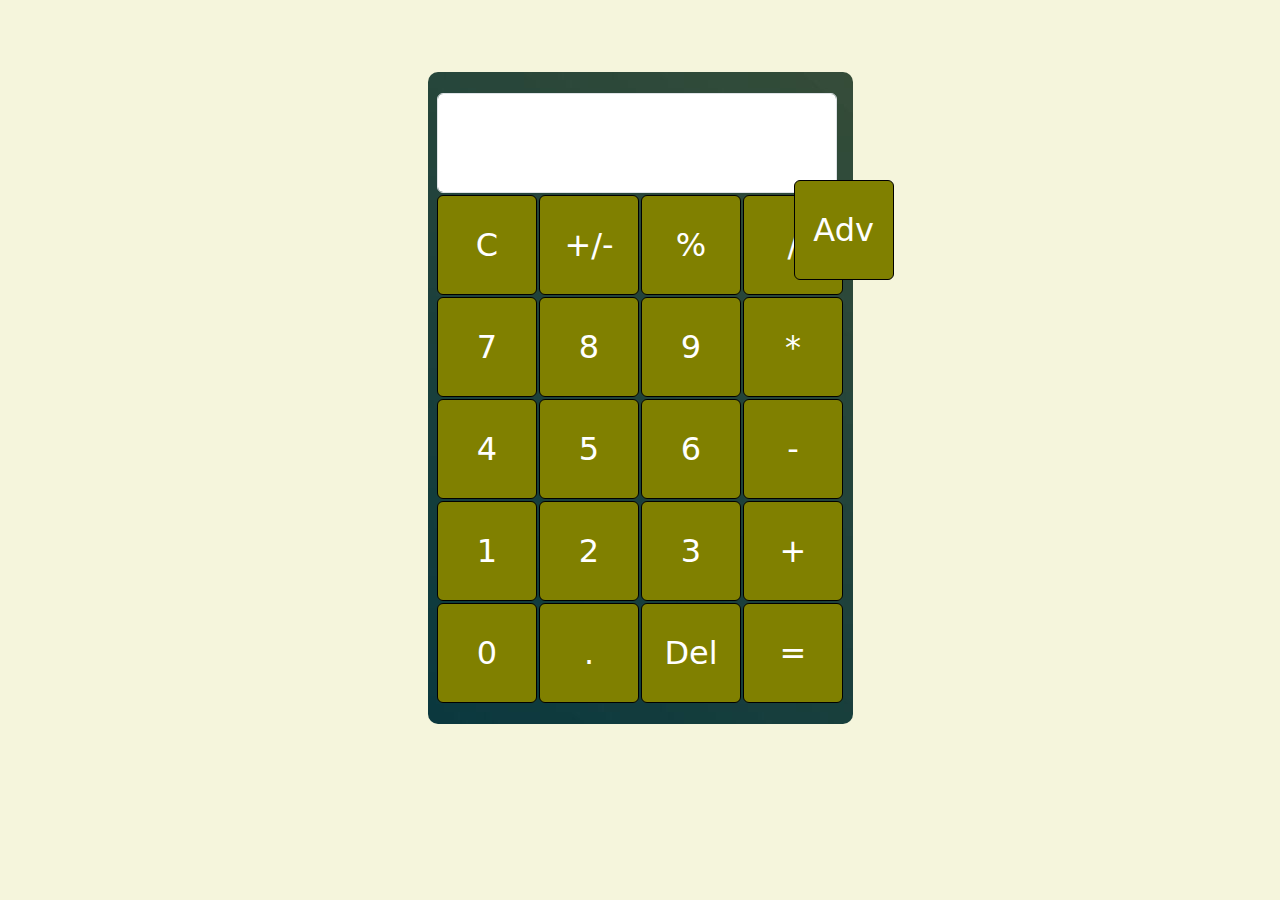
<file: view/index.html>
<!DOCTYPE html>
<html lang="en">
<head>
    <meta charset="UTF-8">
    <meta name="viewport" content="width=device-width, initial-scale=1.0">
    <title>Christian's Calculator</title>

    <link href="https://cdn.jsdelivr.net/npm/bootstrap@5.3.3/dist/css/bootstrap.min.css" rel="stylesheet" integrity="sha384-QWTKZyjpPEjISv5WaRU9OFeRpok6YctnYmDr5pNlyT2bRjXh0JMhjY6hW+ALEwIH" crossorigin="anonymous">
    <link rel="stylesheet" href="../public/css/style.css">
    <script src="../public/js/custom.js"></script>
</head>
<body>
    <br>
    <br>
    <br>
    <button type="button" class="btn btn-primary btchang" onclick="location.href='./advanced.html'">Adv</button>

    <!--  Start of Calculator  -->
    <form action="#" name="calculator" class="main">
        <table class="text-center d-flex justify-content-center">
            <tr>
                <td colspan="4">
                    <input type="text" id="result" class="form-control" readonly>
                </td>
            </tr>
            <tr>
                <td>
                    <button type="button" class="btn btn-primary" onclick="clearResult()">C</button>
                </td>
                <td>
                    <button type="button" class="btn btn-primary" onclick="posNeg()">+/-</button>
                </td>
                <td>
                    <button type="button" class="btn btn-primary" onclick="percentage()">%</button>
                </td>
                <td>
                    <button type="button" class="btn btn-primary" onclick="buttonNumber('/')">/</button>
                </td>
            </tr>
            <tr>
                <td>
                    <button type="button" class="btn btn-primary" onclick="buttonNumber('7')">7</button>
                </td>
                <td>
                    <button type="button" class="btn btn-primary" onclick="buttonNumber('8')">8</button>
                </td>
                <td>
                    <button type="button" class="btn btn-primary" onclick="buttonNumber('9')">9</button>
                </td>
                <td>
                    <button type="button" class="btn btn-primary" onclick="buttonNumber('*')">*</button>
                </td>
            </tr>
            <tr>
                <td>
                    <button type="button" class="btn btn-primary" onclick="buttonNumber('4')">4</button>
                </td>
                <td>
                    <button type="button" class="btn btn-primary" onclick="buttonNumber('5')">5</button>
                </td>
                <td>
                    <button type="button" class="btn btn-primary" onclick="buttonNumber('6')">6</button>
                </td>
                <td>
                    <button type="button" class="btn btn-primary" onclick="buttonNumber('-')">-</button>
                </td>
            </tr>
            <tr>
                <td>
                    <button type="button" class="btn btn-primary" onclick="buttonNumber('1')">1</button>
                </td>
                <td>
                    <button type="button" class="btn btn-primary" onclick="buttonNumber('2')">2</button>
                </td>
                <td>
                    <button type="button" class="btn btn-primary" onclick="buttonNumber('3')">3</button>
                </td>
                <td>
                    <button type="button" class="btn btn-primary" onclick="buttonNumber('+')">+</button>
                </td>
            </tr>
            <tr>
                <td>
                    <button type="button" class="btn btn-primary" onclick="buttonNumber('0')">0</button>
                </td>
                <td>
                    <button type="button" class="btn btn-primary" onclick="buttonNumber('.')">.</button>
                </td>
                <td>
                    <button type="button" class="btn btn-primary" onclick="deletelast()">Del</button>
                </td>
                <td>
                    <button type="button" class="btn btn-primary" onclick="calculateResult()">=</button>
                </td>
            </tr>
        </table>
    </form>

    
    <script src="https://cdn.jsdelivr.net/npm/bootstrap@5.3.3/dist/js/bootstrap.bundle.min.js" integrity="sha384-YvpcrYf0tY3lHB60NNkmXc5s9fDVZLESaAA55NDzOxhy9GkcIdslK1eN7N6jIeHz" crossorigin="anonymous"></script>
</body>
</html>
</file>
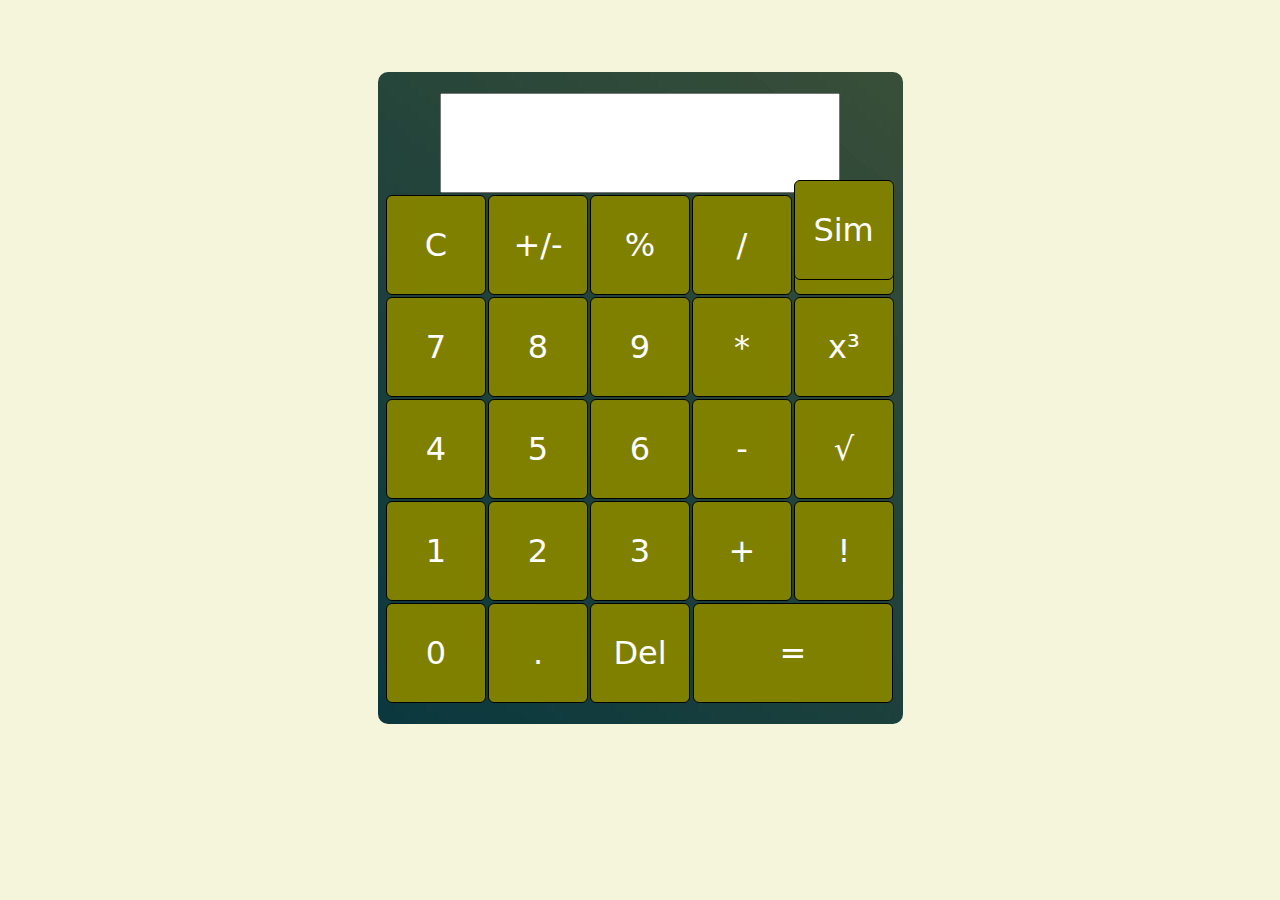
<file: view/advanced.html>
<!DOCTYPE html>
<html lang="en">
<head>
    <meta charset="UTF-8">
    <meta name="viewport" content="width=device-width, initial-scale=1.0">
    <title>Christian's Calculator</title>

    <link href="https://cdn.jsdelivr.net/npm/bootstrap@5.3.3/dist/css/bootstrap.min.css" rel="stylesheet" integrity="sha384-QWTKZyjpPEjISv5WaRU9OFeRpok6YctnYmDr5pNlyT2bRjXh0JMhjY6hW+ALEwIH" crossorigin="anonymous">
    <link rel="stylesheet" href="../public/css/style.css">
    <script src="../public/js/custom.js"></script>
</head>
<body>
    <br>
    <br>
    <br>
    <button type="button" class="btn btn-primary btchang"  onclick="location.href='./index.html'">Sim</button>

    <!--  Start of Calculator  -->
    <form action="#" name="calculator" class = main2>
        <table class="text-center d-flex justify-content-center">

                <td colspan="8">
                    <input type="text" id="result">
                </td>
            </tr>
            <tr>
                <td>
                    <button type="button" class="btn btn-primary" onclick="clearResult()">C</button>
                </td>
                <td>
                    <button type="button" class="btn btn-primary" onclick="posNeg()">+/-</button>
                </td>
                <td>
                    <button type="button" class="btn btn-primary" onclick="percentage()">%</button>
                </td>
                <td>
                    <button type="button" class="btn btn-primary" onclick="buttonNumber('/')">/</button>
                </td>
                <td>
                    <button type="button" class="btn btn-primary" onclick="squared()">x²</button>
                </td>
            </tr>
            <tr>
                <td>
                    <button type="button" class="btn btn-primary" onclick="buttonNumber('7')">7</button>
                </td>
                <td>
                    <button type="button" class="btn btn-primary" onclick="buttonNumber('8')">8</button>
                </td>
                <td>
                    <button type="button" class="btn btn-primary" onclick="buttonNumber('9')">9</button>
                </td>
                <td>
                    <button type="button" class="btn btn-primary" onclick="buttonNumber('*')">*</button>
                </td>
                <td>
                    <button type="button" class="btn btn-primary" onclick="cubed()">x³</button>
                </td>
            </tr>
        </tr>
        <tr>
            <td>
                <button type="button" class="btn btn-primary" onclick="buttonNumber('4')">4</button>
            </td>
            <td>
                <button type="button" class="btn btn-primary" onclick="buttonNumber('5')">5</button>
            </td>
            <td>
                <button type="button" class="btn btn-primary" onclick="buttonNumber('6')">6</button>
            </td>
            <td>
                <button type="button" class="btn btn-primary" onclick="buttonNumber('-')">-</button>
            </td>
            <td>
                <button type="button" class="btn btn-primary" onclick="squareRt()">√</button>
            </td>
        </tr>
    </tr>
    <tr>
        <td>
            <button type="button" class="btn btn-primary" onclick="buttonNumber('1')">1</button>
        </td>
        <td>
            <button type="button" class="btn btn-primary" onclick="buttonNumber('2')">2</button>
        </td>
        <td>
            <button type="button" class="btn btn-primary" onclick="buttonNumber('3')">3</button>
        </td>
        <td>
            <button type="button" class="btn btn-primary" onclick="buttonNumber('+')">+</button>
        </td>
        <td>
            <button type="button" class="btn btn-primary" onclick="fact()">!</button>
        </td>
    </tr>
    </tr>
    <tr>
        <td>
            <button type="button" class="btn btn-primary" onclick="buttonNumber('0')">0</button>
        </td>
        <td>
            <button type="button" class="btn btn-primary" onclick="buttonNumber('.')">.</button>
        </td>
        <td>
            <button type="button" class="btn btn-primary" onclick="deletelast()">Del</button>
        </td>
        <td colspan="2">
            <button type="button" class="btn btn-primary bttake2" onclick="calculateResult()">=</button>
        </td>
    </tr>
    </table>
</form>
    <script src="https://cdn.jsdelivr.net/npm/bootstrap@5.3.3/dist/js/bootstrap.bundle.min.js" integrity="sha384-YvpcrYf0tY3lHB60NNkmXc5s9fDVZLESaAA55NDzOxhy9GkcIdslK1eN7N6jIeHz" crossorigin="anonymous"></script>
</body>
</html>
</file>
<file: public/css/style.css>
body{
    background-color: beige;
}

.btn{
    width: 100px;
    height: 100px;
    font-size: xx-large;
    background-color: olive;
    border-color: black;
}

.bttake2 {
    width: 200px;
}

input[type='text']{
width: 400px;
height: 100px;
font-size: xx-large;
}

.main {
    background-image: url("/view/pictures/olivetest\ \(1\).jpg");
    height: auto;
    width: 425px;
    padding: 20px;
    border-radius: 10px;
    margin: auto;
}

.main2{
        background-image: url("/view/pictures/olivetest\ \(1\).jpg");
        height: auto;
        width: 525px;
        padding: 20px;
        border-radius: 10px;
        margin: auto;
}

.btchang {
    position: absolute;
    top: 20%; left: 62%;
}
</file>
